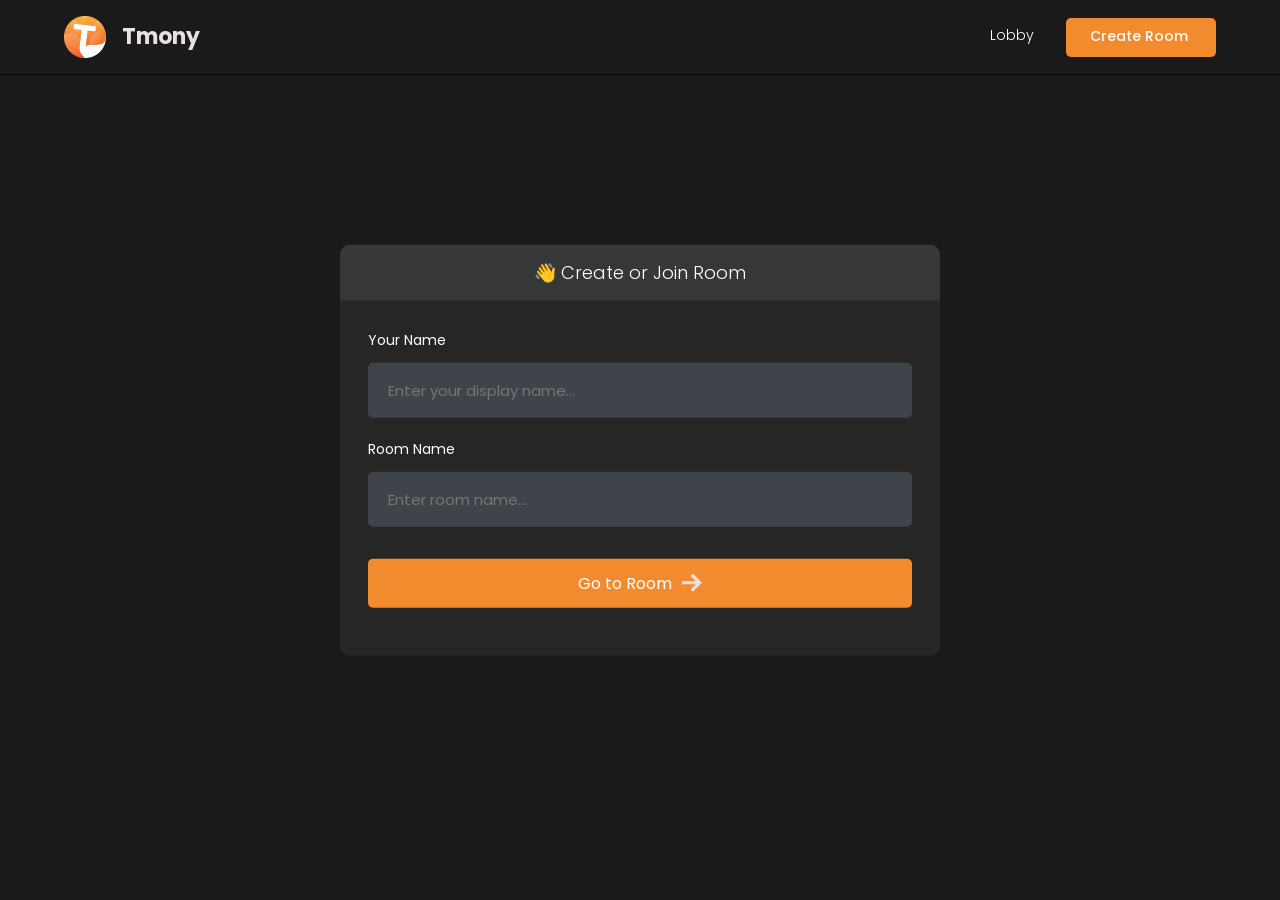
<file: index.html>
<!DOCTYPE html>
<html>
<head>
    <meta charset='utf-8'>
    <meta http-equiv='X-UA-Compatible' content='IE=edge'>
    <title>Room</title> 
    <meta name='viewport' content='width=device-width, initial-scale=1'>
    <link rel='stylesheet' type='text/css' media='screen' href='styles/main.css'>

    <link rel='stylesheet' type='text/css' media='screen' href='styles/room.css'>
</head>
<body>

    <header id="nav">
       <div class="nav--list">
            <button id="members__button">
               <svg width="24" height="24" xmlns="http://www.w3.org/2000/svg" fill-rule="evenodd" clip-rule="evenodd"><path d="M24 18v1h-24v-1h24zm0-6v1h-24v-1h24zm0-6v1h-24v-1h24z" fill="#ede0e0"><path d="M24 19h-24v-1h24v1zm0-6h-24v-1h24v1zm0-6h-24v-1h24v1z"/></svg>
            </button>
            <a href="lobby.html"/>
                <h3 id="logo">
                    <img src="./images/tmony-logo.png" alt="Site Logo">
                    <span>Tmony</span>
                </h3>
            </a>
       </div>

        <div id="nav__links">
            <button id="chat__button"><svg width="24" height="24" xmlns="http://www.w3.org/2000/svg" fill-rule="evenodd" fill="#ede0e0" clip-rule="evenodd"><path d="M24 20h-3v4l-5.333-4h-7.667v-4h2v2h6.333l2.667 2v-2h3v-8.001h-2v-2h4v12.001zm-15.667-6l-5.333 4v-4h-3v-14.001l18 .001v14h-9.667zm-6.333-2h3v2l2.667-2h8.333v-10l-14-.001v10.001z"/></svg></button>
            <!-- <a class="nav__link" href="/">
                Lobby
                <svg xmlns="http://www.w3.org/2000/svg" width="24" height="24" fill="#ede0e0" viewBox="0 0 24 24"><path d="M20 7.093v-5.093h-3v2.093l3 3zm4 5.907l-12-12-12 12h3v10h7v-5h4v5h7v-10h3zm-5 8h-3v-5h-8v5h-3v-10.26l7-6.912 7 6.99v10.182z"/></svg>
            </a> -->
            <a class="nav__link" id="create__room__btn" href="lobby.html">
                Create Room
               <svg xmlns="http://www.w3.org/2000/svg" width="24" height="24" fill="#ede0e0" viewBox="0 0 24 24"><path d="M12 0c-6.627 0-12 5.373-12 12s5.373 12 12 12 12-5.373 12-12-5.373-12-12-12zm6 13h-5v5h-2v-5h-5v-2h5v-5h2v5h5v2z"/></svg>
            </a>
        </div>
    </header>

    <main class="container">
        <div id="room__container">
            <section id="members__container">

            <div id="members__header">
                <p>Participants</p>
                <strong id="members__count">0</strong>
            </div>

            <div id="member__list">
            </div>

            </section>
            <section id="stream__container">

                <div id="stream__box" ></div>

                <div id="streams__container">
                </div>
                <div class="stream__actions">
                    <button id="camera-btn" class="active">
                        <svg xmlns="http://www.w3.org/2000/svg" width="24" height="24" viewBox="0 0 24 24"><path d="M5 4h-3v-1h3v1zm10.93 0l.812 1.219c.743 1.115 1.987 1.781 3.328 1.781h1.93v13h-20v-13h3.93c1.341 0 2.585-.666 3.328-1.781l.812-1.219h5.86zm1.07-2h-8l-1.406 2.109c-.371.557-.995.891-1.664.891h-5.93v17h24v-17h-3.93c-.669 0-1.293-.334-1.664-.891l-1.406-2.109zm-11 8c0-.552-.447-1-1-1s-1 .448-1 1 .447 1 1 1 1-.448 1-1zm7 0c1.654 0 3 1.346 3 3s-1.346 3-3 3-3-1.346-3-3 1.346-3 3-3zm0-2c-2.761 0-5 2.239-5 5s2.239 5 5 5 5-2.239 5-5-2.239-5-5-5z"/></svg>
                    </button>
                    <button id="mic-btn" class="active">
                        <svg xmlns="http://www.w3.org/2000/svg" width="24" height="24" viewBox="0 0 24 24"><path d="M12 2c1.103 0 2 .897 2 2v7c0 1.103-.897 2-2 2s-2-.897-2-2v-7c0-1.103.897-2 2-2zm0-2c-2.209 0-4 1.791-4 4v7c0 2.209 1.791 4 4 4s4-1.791 4-4v-7c0-2.209-1.791-4-4-4zm8 9v2c0 4.418-3.582 8-8 8s-8-3.582-8-8v-2h2v2c0 3.309 2.691 6 6 6s6-2.691 6-6v-2h2zm-7 13v-2h-2v2h-4v2h10v-2h-4z"/></svg>
                    </button>
                    <button id="screen-btn">
                        <svg xmlns="http://www.w3.org/2000/svg" width="24" height="24" viewBox="0 0 24 24"><path d="M0 1v17h24v-17h-24zm22 15h-20v-13h20v13zm-6.599 4l2.599 3h-12l2.599-3h6.802z"/></svg>
                    </button>
                    <button id="leave-btn">
                        <svg xmlns="http://www.w3.org/2000/svg" width="24" height="24" viewBox="0 0 24 24"><path d="M16 10v-5l8 7-8 7v-5h-8v-4h8zm-16-8v20h14v-2h-12v-16h12v-2h-14z"/></svg>
                    </button>
                </div>
                <button id="join-btn">Join Stream</button>

            </section>

            <section id="messages__container">

                <div id="messages">   
                </div>

                <form id="message__form">
                    <input type="text" name="message" placeholder="Send a message...." />
                </form>

            </section>
        </div>
    </main>
    
</body>

<script type="text/javascript" src="js/AgoraRTC_N-4.11.0.js"></script>
<script type="text/javascript" src="js/agora-rtm-sdk-1.4.4.js"></script>
<script type="text/javascript" src="js/room.js"></script>
<script type="text/javascript" src="js/room_rtm.js"></script>
<script type="text/javascript" src="js/room_rtc.js"></script>
</html>
</file>
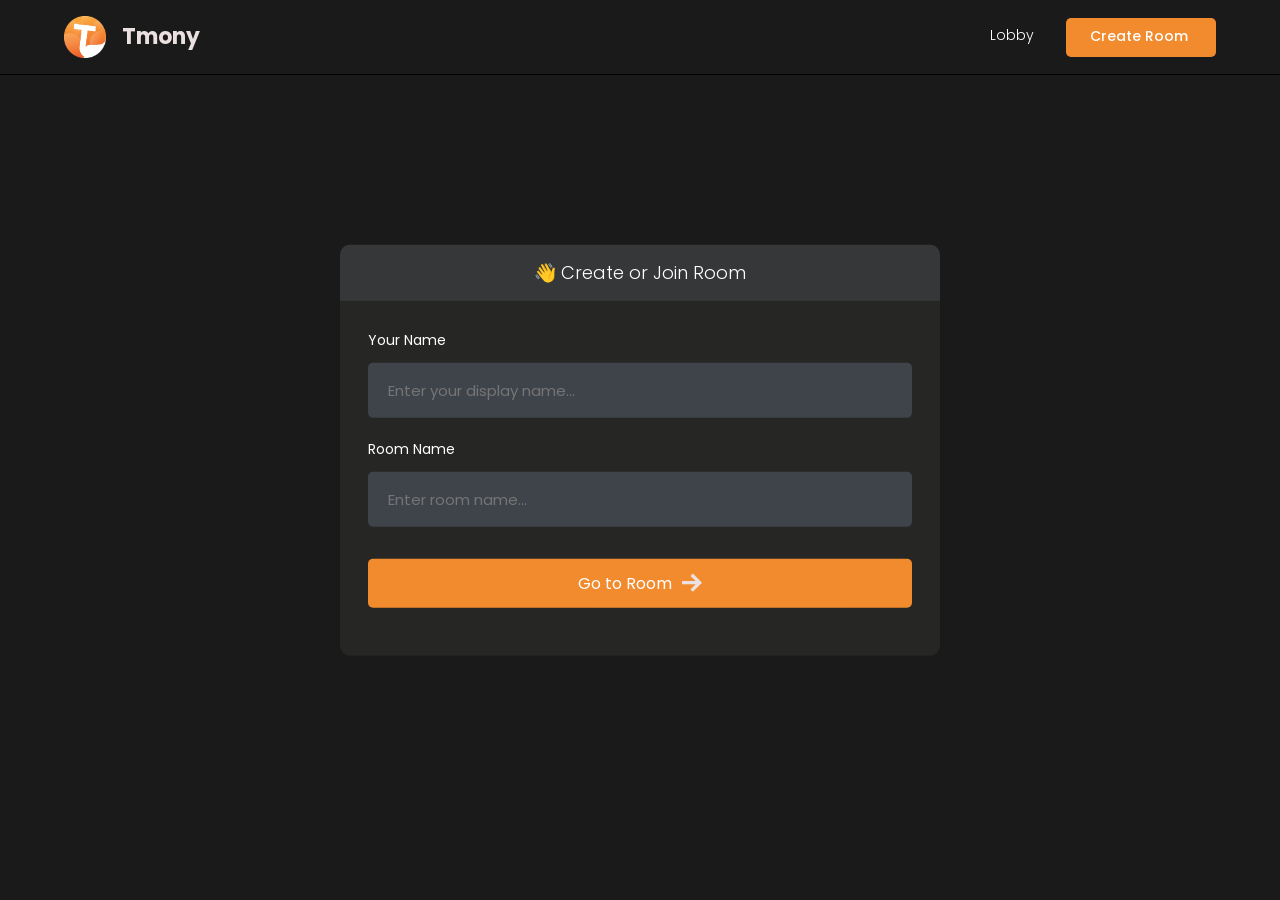
<file: lobby.html>
<!DOCTYPE html>
<html>
<head>
    <meta charset='utf-8'>
    <meta http-equiv='X-UA-Compatible' content='IE=edge'>
    <title>Room</title>
    <meta name='viewport' content='width=device-width, initial-scale=1'>
    <link rel='stylesheet' type='text/css' media='screen' href='styles/main.css'>
    <link rel='stylesheet' type='text/css' media='screen' href='styles/lobby.css'>
</head>
<body>

        <header id="nav">
       <div class="nav--list">
            <a href="lobby.html"/>
                <h3 id="logo">
                    <img src="./images/tmony-logo.png" alt="Site Logo">
                    <span>Tmony</span>
                </h3>
            </a>
       </div>

        <div id="nav__links">
            <a class="nav__link" href="/">
                Lobby
                <svg xmlns="http://www.w3.org/2000/svg" width="24" height="24" fill="#ede0e0" viewBox="0 0 24 24"><path d="M20 7.093v-5.093h-3v2.093l3 3zm4 5.907l-12-12-12 12h3v10h7v-5h4v5h7v-10h3zm-5 8h-3v-5h-8v5h-3v-10.26l7-6.912 7 6.99v10.182z"/></svg>
            </a>
            <a class="nav__link" id="create__room__btn" href="lobby.html">
                Create Room
               <svg xmlns="http://www.w3.org/2000/svg" width="24" height="24" fill="#ede0e0" viewBox="0 0 24 24"><path d="M12 0c-6.627 0-12 5.373-12 12s5.373 12 12 12 12-5.373 12-12-5.373-12-12-12zm6 13h-5v5h-2v-5h-5v-2h5v-5h2v5h5v2z"/></svg>
            </a>
        </div>
    </header>

    <main id="room__lobby__container">
        <div id="form__container">
             <div id="form__container__header">
                 <p>👋 Create or Join Room</p>
             </div>
 
 
            <form id="lobby__form">
 
                 <div class="form__field__wrapper">
                     <label>Your Name</label>
                     <input type="text" name="name" required placeholder="Enter your display name..." />
                 </div>
 
                 <div class="form__field__wrapper">
                     <label>Room Name</label>
                     <input type="text" name="room" required placeholder="Enter room name..." />
                 </div>
 
                 <div class="form__field__wrapper">
                     <button type="submit">Go to Room 
                         <svg xmlns="http://www.w3.org/2000/svg" width="24" height="24" viewBox="0 0 24 24"><path d="M13.025 1l-2.847 2.828 6.176 6.176h-16.354v3.992h16.354l-6.176 6.176 2.847 2.828 10.975-11z"/></svg>
                    </button>
                 </div>
            </form>
        </div>
     </main>
    
</body>
<script type="text/javascript" src="js/lobby.js"></script>
</html>
</file>
<file: styles/main.css>
@import url('https://fonts.googleapis.com/css2?family=Poppins:wght@400;500;600;700;800&display=swap');

* {
  font-family: 'Poppins', sans-serif;
}

/* width */
::-webkit-scrollbar {
  width: 7px;
}

/* Track */
::-webkit-scrollbar-track {
  box-shadow: inset 0 0 5px grey;
  border-radius: 10px;
}

/* Handle */
::-webkit-scrollbar-thumb {
  background: #797a79;
  border-radius: 10px;
}

/* Handle on hover */
::-webkit-scrollbar-thumb:hover {
  background: #f28b2e; 
}

body {
  background-color: #1a1a1a;
  color: #fff;

  font-size: 14px;
  padding: 0;
  margin: 0;
  box-sizing: border-box;
}

p,
a {
  font-weight: 300;
}

.avatar__md {
  height: 40px;
  width: 40px;
  object-fit: cover;
  border-radius: 50%;
}

.avatar__sm {
  height: 30px;
  width: 30px;
  object-fit: cover;
  border-radius: 50%;
}

#nav {
  position: fixed;
  top: 0;
  width: 100%;
  box-sizing: border-box;
  display: flex;
  justify-content: space-between;
  align-items: center;
  border-bottom: 1px solid #000000;
  background-color: #1a1a1a;
  text-decoration: none;
  padding: 16px 5%;
  z-index: 999;
}

#logo {
  display: flex;
  align-items: center;
  gap: 16px;
  font-size: 22px;
  font-weight: 700;
  line-height: 0;
  margin: 0;
  color: #ebe0e0;
}

@media (max-width: 640px) {
  #logo span {
    display: none;
  }
}

#logo img {
  height: 42px;
}

#nav a {
  text-decoration: none;
}

#nav__links {
  display: flex;
  align-items: center;
  column-gap: 2em;
}

.nav__link {
  color: #fff;
  text-decoration: none;
  transition: 1s;
  border-bottom: 2px solid transparent;
  transition: all 0.3s ease-in-out;
  padding-bottom: 1px;
}

@media (max-width: 520px) {
  #nav__links {
    column-gap: 3em;
  }
}

.nav__link:hover {
  color: rgb(230, 228, 228);
  text-decoration: none;
  border-color: #f28b2e;
}

#create__room__btn {
  display: block;
  background-color: #f28b2e;
  padding: 8px 24px;
  font-size: 14px;
  font-weight: 500;
  border-radius: 5px;
}

#create__room__btn:hover {
  background-color: #f28b2e;
}

.nav--list {
  display: flex;
  gap: 1rem;
  align-items: center;
}

#members__button,
#chat__button {
  display: none;
  cursor: pointer;
  background: transparent;
  border: none;
}

#members__button:hover svg > path,
#chat__button:hover svg,
.nav__link:hover svg {
  fill: #f28b2e;
}

.nav__link svg {
  width: 0;
  height: 0;
}

@media (max-width: 640px) {
  #members__button {
    display: block;
  }

  .nav__link svg {
    width: 1.5rem;
    height: 1.5rem;
  }
  .nav__link,
  #create__room__btn {
    font-size: 0;
    border: none;
  }

  #create__room__btn {
    padding: 0;
    background-color: transparent;
    border-radius: 50%;
  }

  #create__room__btn:hover {
    background-color: transparent;
  }
}
</file>
<file: styles/room.css>
.container {
  margin-top: 74px;
  height: clac(100vh - 74px);
  width: 100%;
  position: relative;
}

#room__container {
  position: relative;
  display: flex;
  gap: 3rem;
}

#members__container {
  background-color: #262625;
  border-right: 1px solid #797a79;
  overflow-y: auto;
  width: 90%;
  max-width: 250px;
  position: fixed;
  height: 100%;
  z-index: 999;
}

#members__count {
  background-color: #1d1d1c;
  padding: 7px 15px;
  font-size: 14px;
  font-weight: 600;
  border-radius: 5px;
}

#members__header {
  display: flex;
  justify-content: space-around;
  align-items: center;
  padding: 0 1rem;
  position: fixed;
  font-size: 18px;
  background-color: #323143;
  width: 218px;
}

#member__list {
  display: flex;
  flex-direction: column;
  gap: 1rem;
  padding-top: 5rem;
  padding-bottom: 6.5rem;
}

.members__list::-webkit-scrollbar {
  height: 14px;
}

.member__wrapper {
  display: flex;
  align-items: center;
  column-gap: 10px;
  padding-left: 1em;
}

.green__icon {
  display: block;
  height: 8px;
  width: 8px;
  border-radius: 50%;
  background-color: #2aca3e;
}

.member_name{
  font-size: 14px;
  line-height: 0;
}

#messages__container {
  height: calc(100vh - 85px);
  background-color: #262625;
  right: 0;
  position: absolute;
  width: 100%;
  max-width: 25rem;
  overflow-y: auto;
  border-left: 1px solid #111;
}

#messages {
  width: 100%;
  height: 100%;
  overflow-y: auto;
}

.message__wrapper:last-child {
  margin-bottom: 6.5rem;
}

.message__wrapper {
  display: flex;
  gap: 10px;
  margin: 1em;
}

.message__body {
  background-color: #363739;
  border-radius: 10px;
  padding: 10px 15px;
  width: fit-content;
  max-width: 900px;
}

.message__body strong {
  font-weight: 600;
  color: #ede0e0;
}

.message__body__bot{
  padding: 0 20px;
  max-width: 900px;
  color: #bdbdbd;
}


.message__author {
  margin-right: 10px;
  color: #2aca3e!important;

}

.message__author__bot {
  margin-right: 10px;
  color: #f36229!important;

}

.message__text {
  margin: 0;
}

#message__form {
  width: 23.2rem;
  position: fixed;
  bottom: 0;
  display: block;
  background-color: #1a1a1a;
  padding: 1em;
}

#message__form input {
  color: #fff;
  width: 100%;
  border: none;
  border-radius: 5px;
  padding: 18px;
  font-size: 14px;
  box-sizing: border-box;
  background-color: #3f434a;
}

#message__form input:focus {
  outline: none;
}

#message__form input::placeholder {
  color: #707575;
}

#stream__container {
  justify-self: center;
  width: calc(100% - 40.7rem);
  position: fixed;
  left: 15.7rem;
  top: clac(100vh - 72px);
  overflow-y: auto;
  height: 100%;
}

#stream__box{
  background-color: #3f434a;
  height: 60vh;
  display: none;
}

#stream__box .video__container{
  border: 2px solid #000;
  border-radius: 0;
  height: 100%!important;
  width:100%!important;

  background-size: 300px;
}

#stream__box video{
  border-radius: 0;
}

#streams__container{
  display: flex;
  flex-wrap: wrap;
  gap: 2em;
  justify-content: center;
  align-items: center;
  margin-top: 25px;
  margin-bottom: 225px;
}

.video__container{
  display: flex;
  justify-content: center;
  align-items: center;
  border:2px solid #b366f9;
  border-radius: 50%;
  cursor: pointer;
  overflow: hidden;
  height: 300px;
  width: 300px;

  background-image: url("/images/tmony-logo.png");
  background-repeat: no-repeat;
  background-position: center;
  background-size: 75px;
}

.video-player{
  height: 100%;
  width: 100%;
}

.video-player video{
  border-radius: 50%;
}

@media (max-width: 1400px) {
  .video__container{
    height: 200px;
    width: 200px;
  }
}

@media (max-width: 1200px) {
  #members__container {
    display: none;
  }

  #members__button {
    display: block;
  }

  #stream__container {
    width: calc(100% - 25rem);
    left: 0;
  }
}

@media (max-width: 980px) {
  #stream__container {
    width: calc(100% - 20rem);
    left: 0;
  }
  #messages__container {
    max-width: 20rem;
  }

  #message__form {
    width: 18.2rem;
  }
}

@media (max-width: 768px) {
  #stream__container {
    width: 100%;
  }

  .video__container{
    height: 100px;
    width: 100px;
  }

  #messages__container {
    display: none;
  }

  #chat__button {
    display: block;
  }
}

#stream__box {
  position: relative;
}

.stream__focus {
  width: 100%;
  height: 100%;
}

.stream__focus iframe {
  width: 100%;
  height: 100%;
}

.stream__actions {
  position: fixed;
  bottom: 1rem;
  border-radius: 8px;
  background-color: #1a1a1a60;
  padding: 1rem;
  left: 50%;
  display: none;
  gap: 1rem;
  transform: translateX(-50%);
}

.stream__actions a,
.stream__actions button {
  cursor: pointer;
  background-color: #262625;
  color: #fff;
  border: none;
  display: flex;
  align-items: center;
  justify-content: center;
  padding: 0.5rem 1rem;
  border-radius: 5px;
  transition: all 0.2s ease-in-out;
}

.stream__actions a svg,
.stream__actions button svg {
  width: 1.5rem;
  height: 1.5rem;
  fill: #ede0e0;
}

.stream__actions a.active,
.stream__actions button.active,
.stream__actions a:hover,
.stream__actions button:hover {
  background-color: #f28b2e;
}

#join-btn{
  background-color: #f28b2e;
  font-size: 18px;
  padding: 25px 50px;
  border: none;
  color:#fff;

  position: fixed;
  bottom: 1rem;
  border-radius: 8px;
  left:50%;
  transform: translateX(-50%);
  cursor: pointer;
}
</file>
<file: styles/lobby.css>
#form__container {
  width: 90%;
  max-width: 600px;
  border-radius: 10px;
  background-color: #262625;
  position: fixed;
  top: 50%;
  left: 50%;
  transform: translate(-50%, -50%);
} 

#lobby__form {
  padding: 2em;
}

#form__container__header {
  border-radius: 10px 10px 0 0;
  padding: 10px;
  text-align: center;
  background-color: #363739;
  margin: 0;
  font-size: 18px;
  font-size: 300;
  line-height: 0;
}

.form__field__wrapper {
  width: 100%;
  box-sizing: border-box;
  margin-bottom: 20px;
}

.form__field__wrapper label {
  font-size: 14px;
  line-height: 1.7em;
  margin-bottom: 10px;
  display: block;
}

.form__field__wrapper input {
  box-sizing: border-box;
  color: #fff;
  width: 100%;
  margin: 0;
  border: none;
  border-radius: 5px;
  padding: 16px 20px;
  font-size: 15px;
  background-color: #3f434a;
}

.form__field__wrapper button[type='submit'] {
  margin-top: 32px;
  cursor: pointer;
  background-color: #f28b2e;
  border: none;
  color: #fff;
  font-size: 16px;
  width: 100%;
  display: flex;
  align-items: center;
  justify-content: center;
  padding: 12px;
  border-radius: 5px;
  gap: 10px;
}

.form__field__wrapper button[type='submit'] svg {
  fill: #ede0e0;
  width: 20px;
}

#avatar__selection {
  margin-right: 10px;
  display: flex;
  gap: 1em;
}

.avatar__option {
  height: 50px;
  width: 50px;
  border-radius: 50%;
  cursor: pointer;
  transition: 0.3s;
  border: 2px solid #797a79;
}

.avatar__option__selected {
  border: 3px solid #f28b2e;
}
</file>
